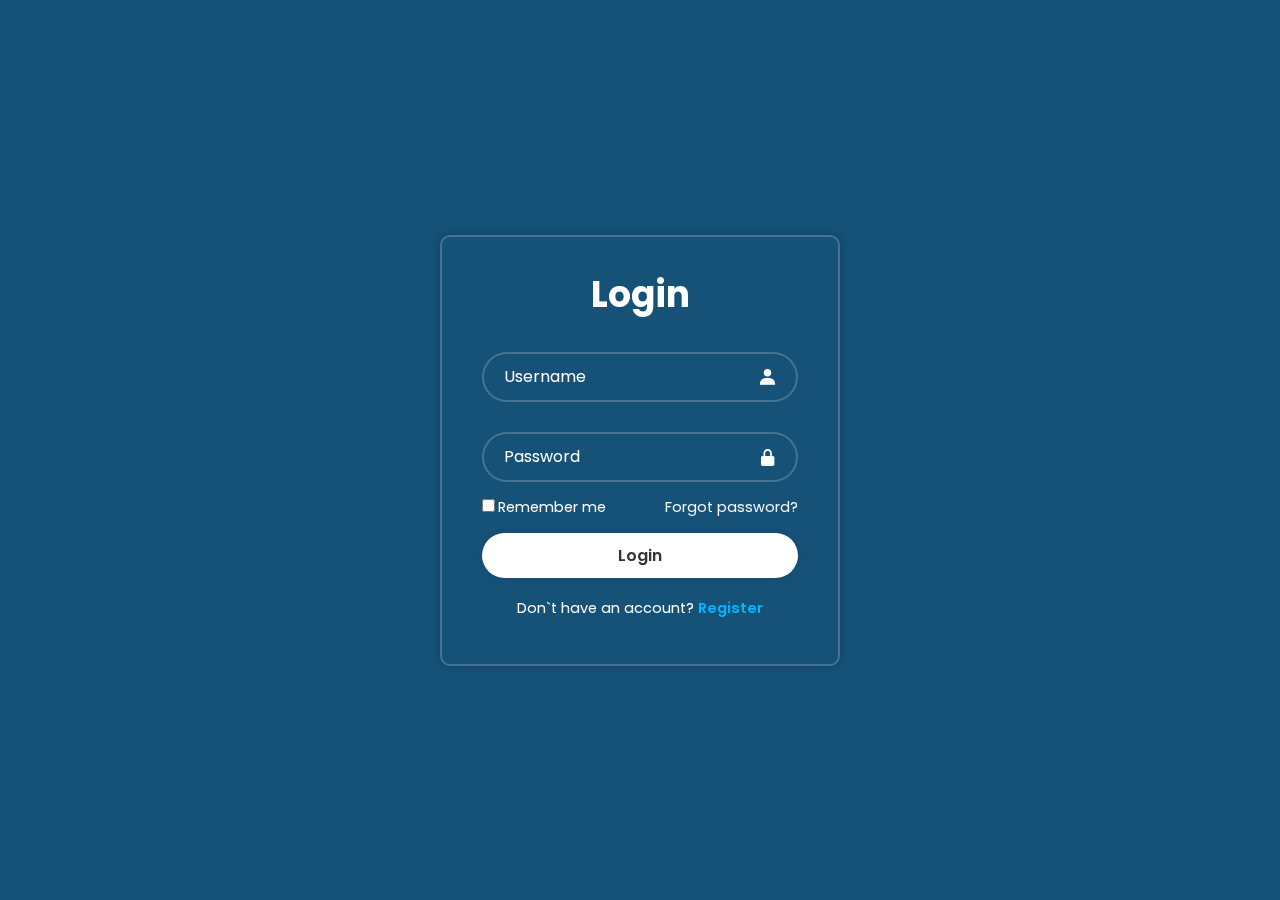
<file: index.html>
<!DOCTYPE html>

<html lang="en">

<head>

      <meta charset="utf-8">
      <meta name="author" content="Takbir Hasan">
      <meta name="description" content="practice html" />
      <meta name="viewport" content="width=device-width, initial-scale=1.0">
      <meta name="keywords" content="html,HTML">
      <link rel="stylesheet" href="Login.css">
      <link href='https://unpkg.com/boxicons@2.1.4/css/boxicons.min.css' rel='stylesheet'>


      <title> Login </title>

</head>

<body>
      <div class="wrapper">
            <form action="Dashboard.html">
                  <h1> Login </h1>
                  <div class="input-box">
                        <input type="text" placeholder="Username" required> 
                        <i class='bx bxs-user'></i>
                  </div>
                  <div class="input-box">
                        <input type="password" placeholder="Password" required>
                        <i class='bx bxs-lock-alt'></i>
                  </div>
                  <div class="remember-forget">
                        <label for=""> <input type="checkbox">Remember me</label>
                        <a href="#">Forgot password?</a>
                  </div>

                 <button type="submit" class="btn" > Login </button>

                  <div class="register-link">
                        <p>Don`t have an account? <a href="Signup.html">Register</a></p>
                        
                  </div>
            </form>
      </div>
    
</body>



</html>
</file>
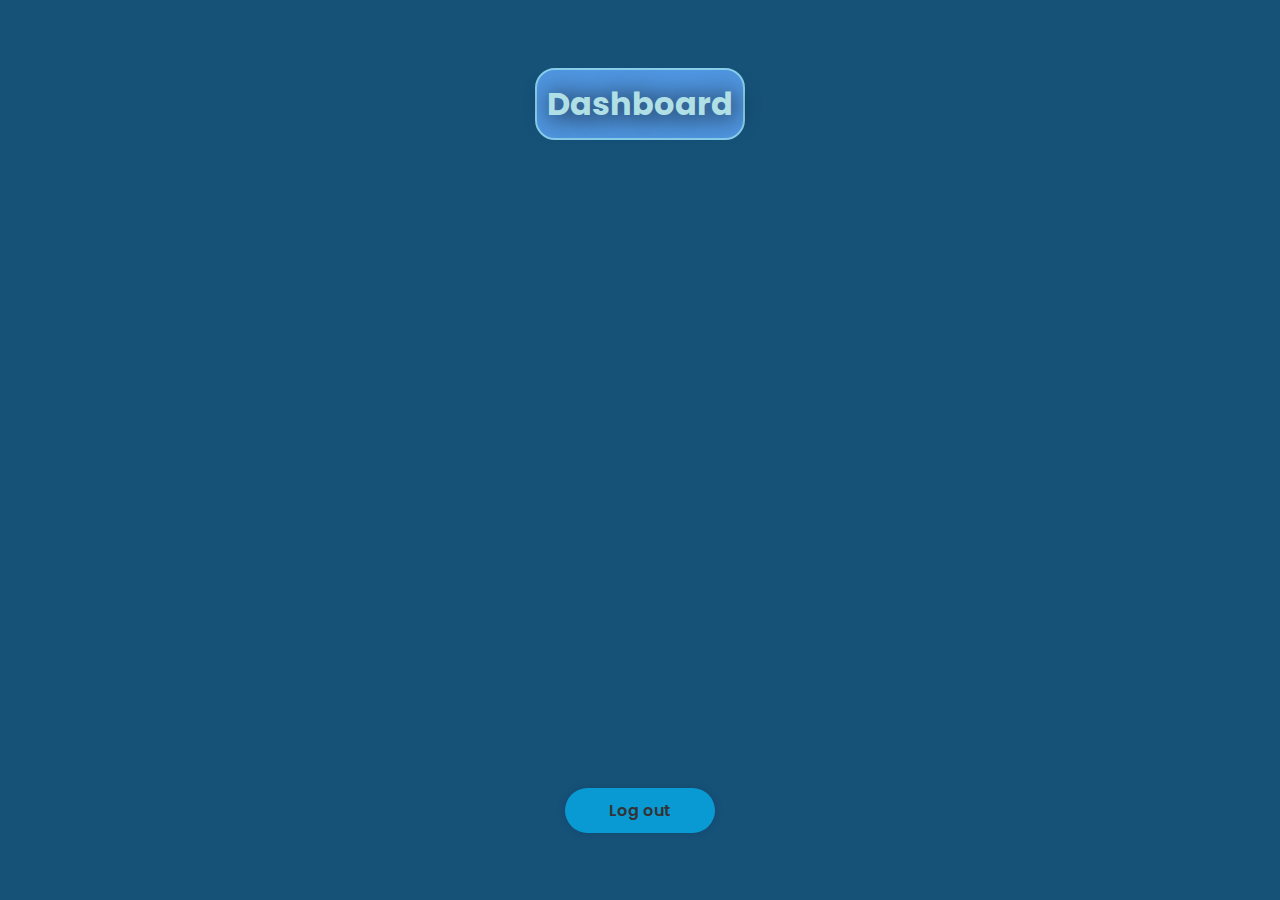
<file: Dashboard.html>
<html lang="en">
<head>
      <meta charset="utf-8">
      <meta name="author" content="Takbir Hasan">
      <meta name="description" content="practice html" />
      <meta name="viewport" content="width=device-width, initial-scale=1.0">
      <meta name="keywords" content="html,HTML">
      <link rel="stylesheet" href="Dashboard.css">
      <link href='https://unpkg.com/boxicons@2.1.4/css/boxicons.min.css' rel='stylesheet'>


      <title> Dashboard </title>
</head>
<body>
    <div>
        <h1>Dashboard</h1>

    </div>
    <a href="index.html"> <button type="submit" class="logout"> Log out</button></a> 
      
</body>
</html>
</file>
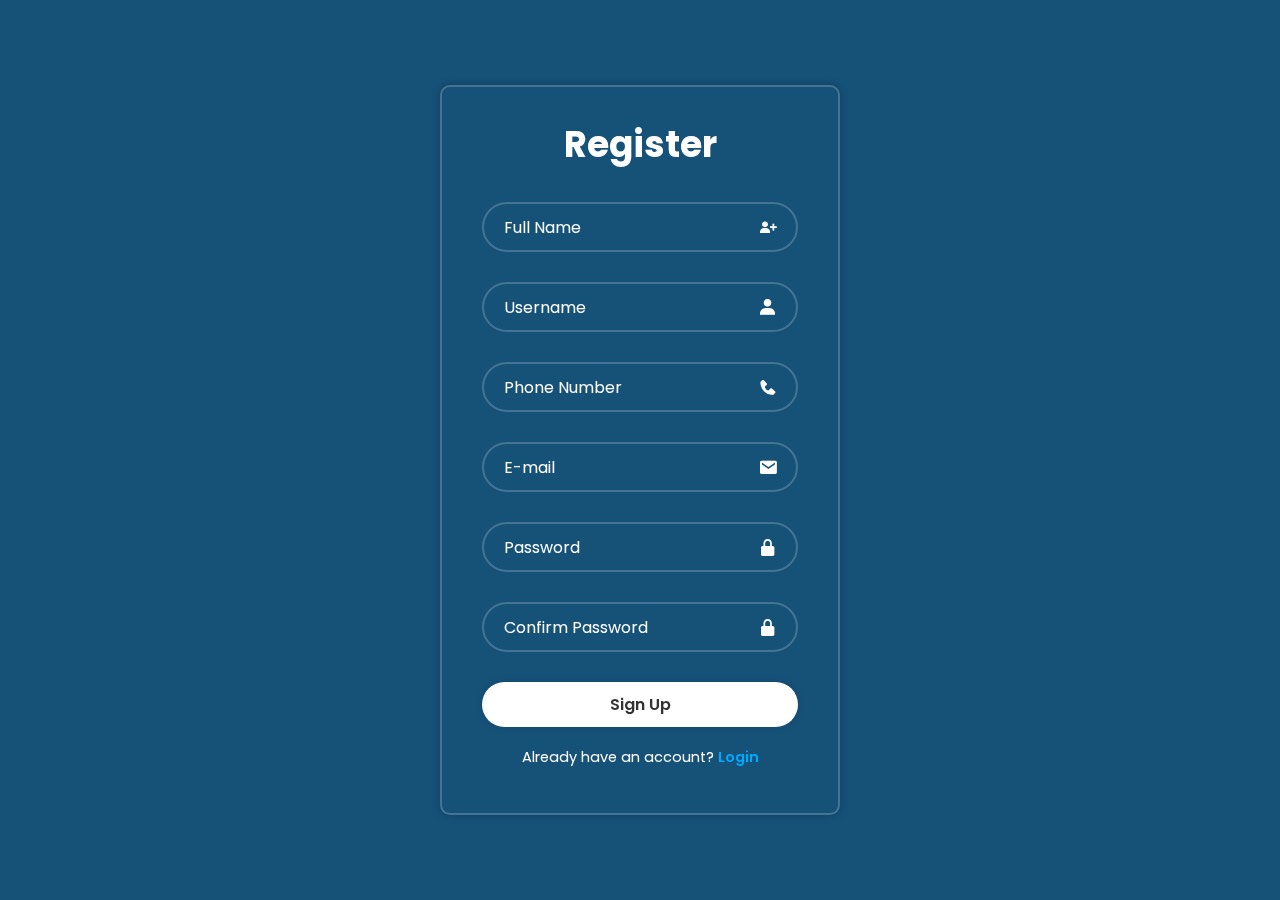
<file: Signup.html>
<!DOCTYPE html>

<html lang="en">

<head>

      <meta charset="utf-8">
      <meta name="author" content="Takbir Hasan">
      <meta name="description" content="practice html" />
      <meta name="viewport" content="width=device-width, initial-scale=1.0">
      <meta name="keywords" content="html,HTML">
      <link rel="stylesheet" href="Signup.css">
      <link href='https://unpkg.com/boxicons@2.1.4/css/boxicons.min.css' rel='stylesheet'>


      <title> Signup </title>

</head>

<body>
      <div class="wrapper">
            <form action="Dashboard.html">
                  <h1> Register </h1>
                  <div class="input-box">
                        <input type="text" placeholder="Full Name" required> 
                        <i class='bx bxs-user-plus'></i>
                  </div>
                  <div class="input-box">
                        <input type="text" placeholder="Username" required> 
                        <i class='bx bxs-user'></i>
                  </div>
                  <div class="input-box">
                        <input type="tel" placeholder="Phone Number" required> 
                        <i class='bx bxs-phone'></i>
                  </div>
                  <div class="input-box">
                        <input type="email" placeholder="E-mail" required> 
                        <i class='bx bxs-envelope'></i>
                  </div>
                  <div class="input-box">
                        <input type="password" placeholder="Password" required>
                        <i class='bx bxs-lock-alt'></i>
                  </div>
                  <div class="input-box">
                        <input type="password" placeholder="Confirm Password" required>
                        <i class='bx bxs-lock-alt'></i>
                  </div>

                  <button type="submit" class="btn"> Sign Up </button>

                  <div class="login-link">
                        <p>Already have an account? <a href="index.html">Login</a></p>
                        
                  </div>
            </form>
      </div>
    
</body>



</html>
</file>
<file: Login.css>
@import url(https://fonts.googleapis.com/css?family=Poppins);

*{
      margin: 0;
      padding: 0;
      box-sizing: border-box;
      font-family: "Poppins", sans-serif;
}

body{
      display:flex;
      justify-content: center;
      align-items: center;
      min-height: 100vh;
      background: rgb(22, 81, 120);
      background-size: cover;
      background-position: center;
}

.wrapper{
      width: 400px;
      background: transparent;
      border: 2px solid rgba(255, 255, 255, .2);
      backdrop-filter: blur(3px);
      box-shadow: 0 0 10px rgba(0, 0, 0, .2);
      color: #fff;
      border-radius: 10px;
      padding: 30px 40px;
}
.wrapper h1{
      font-size: 36px;
      text-align: center;
}

.wrapper .input-box{
      position: relative;
      width: 100%;
      height: 50px;
      margin: 30px 0;
}

.input-box input{
      width: 100%;
      height: 100%;
      background: transparent;
      border: none;
      outline: none;
      border: 2px solid rgba(255, 255, 255, .2);
      border-radius: 40px;
      font-size: 16px;
      color: #fff;
      padding: 20px 45px 20px 20px;
}

.input-box input::placeholder{
      color: white;
     
}

.input-box i{
      position: absolute;
      right: 20px;
      top: 50%;
      transform: translateY(-50%);
      font-size: 20px;
}

.wrapper .remember-forget{
      display: flex;
      justify-content: space-between;
      font-size: 14.5px;
      margin: -15px 0 15px;
}

.remember-forget label input{
      accent-color: #fff;
     margin-right: 3px;
}

.remember-forget a {
      color: whitesmoke;
      text-decoration: none;
}
.remember-forget a:hover{
      text-decoration: underline;
}

.wrapper .btn{
      width: 100%;
      height: 45px;
      background: #fff;
      border: none;
      outline: none;
      border-radius: 40px;
      box-shadow: 0 0 10px rgba(0, 0, 0, .1);
      cursor: pointer;
      font-size: 16px;
      color: #333;
      font-weight: 600;
}

.wrapper .btn:hover{
      text-shadow: #333;
      background-color: skyblue;
}
.wrapper .btn:active{
     background: rgb(236, 226, 211) ;
     transform: scale(0.97); 
     box-shadow: 3px 2px 22px 1px rgba(0, 0, 0, 0.24); 
}

.wrapper .register-link{
      font-size: 14.5px;
      text-align: center;
      margin: 20px 0 15px;
}

.register-link p a{
      color: rgb(0, 183, 255);
      text-decoration: none;
      font-weight: 600;
}
.register-link p a:hover{
      text-decoration: underline;
}

@media screen and (max-width: 768px) {
    .wrapper{
      width: 100%;
    }
}
</file>
<file: Dashboard.css>
@import url(https://fonts.googleapis.com/css?family=Poppins);

*{
      margin: 0;
      padding: 0;
      box-sizing: border-box;
      font-family: "Poppins", sans-serif;
}

body{
      display:flex;
      flex-direction: column;
      justify-content: center;
      align-items: center;
      min-height: 100vh;
      background: rgb(22, 81, 120);
      background-size: cover;
      background-position: center;
}

div{
      height: 80vh;
}

h1{
      color: powderblue;
      text-shadow: 2px 2px 24px black;
      font-weight: bold;
      background: rgba(79, 149, 223, 1);
      border-radius: 20px;
      padding: 10px;
      border: 2px solid skyblue;
}

.logout{
      width: 150px;
      height: 45px;
      background: rgb(9, 154, 211);
      border: none;
      outline: none;
      border-radius: 40px;
      box-shadow: 0 0 10px rgba(0, 0, 0, .1);
      cursor: pointer;
      font-size: 16px;
      color: #333;
      font-weight: 600;
      
}

.logout:hover{
      text-shadow: #333;
      background-color: skyblue;
}

.logout:active{
      background: rgb(236, 226, 211) ;
      transform: scale(0.97); 
      box-shadow: 3px 2px 22px 1px rgba(0, 0, 0, 0.24); 
}

@media screen and (max-width: 768px) {
     div {
      width: 80%;
      text-align: center;
     }
     .logout{
      width: 200px;
     }
  }
</file>
<file: Signup.css>
@import url(https://fonts.googleapis.com/css?family=Poppins);

*{
      margin: 0;
      padding: 0;
      box-sizing: border-box;
      font-family: "Poppins", sans-serif;
}

body{
      display:flex;
      justify-content: center;
      align-items: center;
      min-height: 100vh;
      background: rgb(22, 81, 120);
      background-size: cover;
      background-position: center;
}

.wrapper{
      width: 400px;
      background: transparent;
      border: 2px solid rgba(255, 255, 255, .2);
      backdrop-filter: blur(5px);
      box-shadow: 0 0 10px rgba(0, 0, 0, .2);
      color: #fff;
      border-radius: 10px;
      padding: 30px 40px;
}
.wrapper h1{
      font-size: 36px;
      text-align: center;
}

.wrapper .input-box{
      position: relative;
      width: 100%;
      height: 50px;
      margin: 30px 0;
}

.input-box input{
      width: 100%;
      height: 100%;
      background: transparent;
      border: none;
      outline: none;
      border: 2px solid rgba(255, 255, 255, .2);
      border-radius: 40px;
      font-size: 16px;
      color: #fff;
      padding: 20px 45px 20px 20px;
}

.input-box input::placeholder{
      color: white;
     
}

.input-box i{
      position: absolute;
      right: 20px;
      top: 50%;
      transform: translateY(-50%);
      font-size: 20px;
}

.wrapper .btn{
      width: 100%;
      height: 45px;
      background: #fff;
      border: none;
      outline: none;
      border-radius: 40px;
      box-shadow: 0 0 10px rgba(0, 0, 0, .1);
      cursor: pointer;
      font-size: 16px;
      color: #333;
      font-weight: 600;
}

.wrapper .btn:hover{
      text-shadow: #333;
      background-color: skyblue;
}
.wrapper .btn:active{
     background: rgb(236, 226, 211) ;
     transform: scale(0.97); 
     box-shadow: 3px 2px 22px 1px rgba(0, 0, 0, 0.24); 
}

.wrapper .login-link{
      font-size: 14.5px;
      text-align: center;
      margin: 20px 0 15px;
}

.login-link p a{
      color: rgb(0, 170, 255);
      text-decoration: none;
      font-weight: 600;
}
.login-link p a:hover{
      text-decoration: underline;
}
@media screen and (max-width: 768px) {
      .wrapper{
        width: 100%;
      }
  }
</file>
